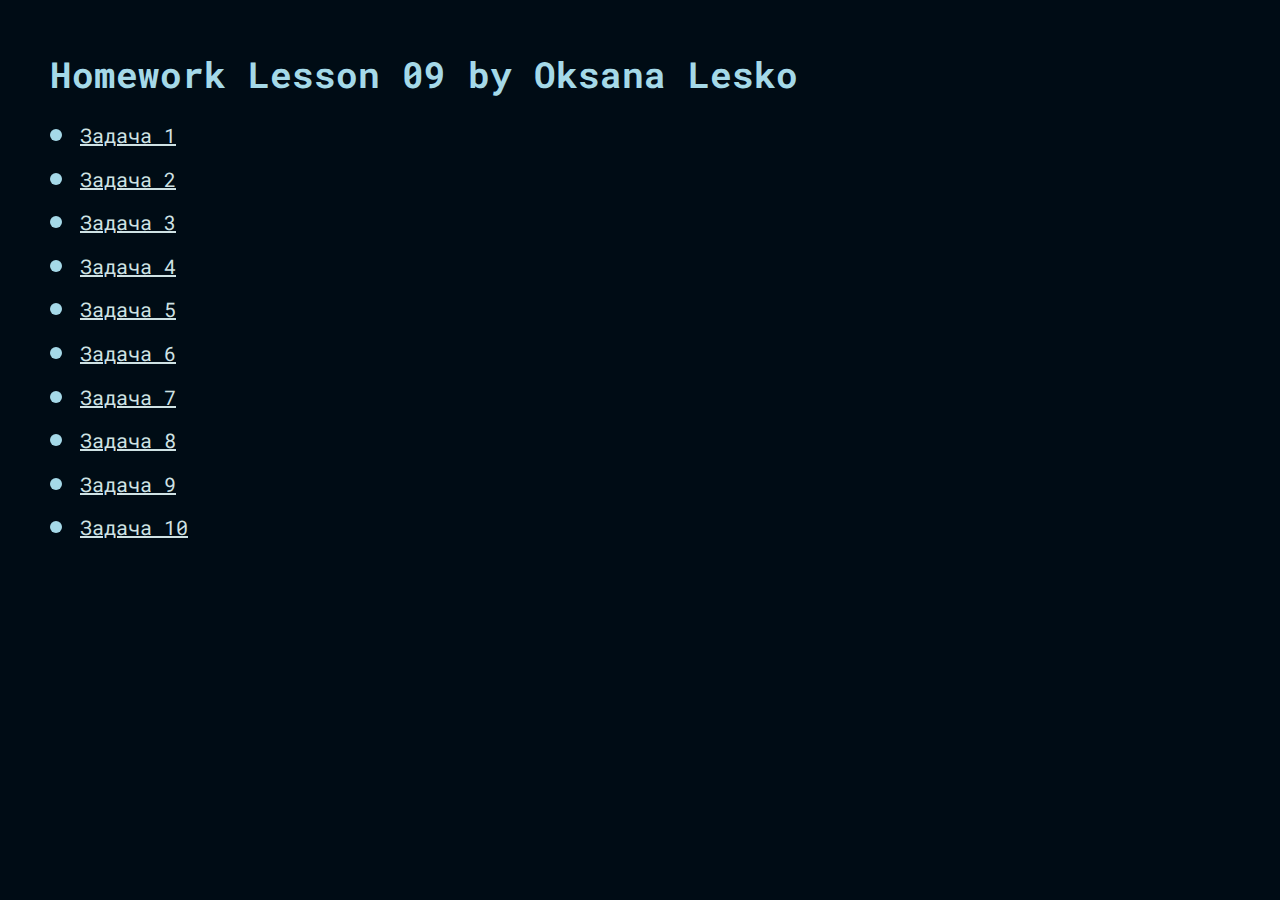
<file: index.html>
<!DOCTYPE html>
<html lang="en">
	<head>
		<meta charset="UTF-8" />
		<meta name="viewport" content="width=device-width, initial-scale=1.0" />
		<title>Lesson 09 Homework</title>
		<link rel="stylesheet" href="css/style.css" />
		<script src="js/script.js"></script>
	</head>
	<body>
		<h1 class="main-title">Homework Lesson 09 by Oksana Lesko</h1>
		<ul class="tasks-list">
			<!-- <li class="task-item">
				<a href="./task_00/index.html" class="task-link">Задача 0</a>
			</li> -->
			<li class="task-item">
				<a href="./task_01/index.html" class="task-link">Задача 1</a>
			</li>
			<li class="task-item">
				<a href="./task_02/index.html" class="task-link">Задача 2</a>
			</li>
			<li class="task-item">
				<a href="./task_03/index.html" class="task-link">Задача 3</a>
			</li>
			<li class="task-item">
				<a href="./task_04/index.html" class="task-link">Задача 4</a>
			</li>
			<li class="task-item">
				<a href="./task_05/index.html" class="task-link">Задача 5</a>
			</li>
			<li class="task-item">
				<a href="./task_06/index.html" class="task-link">Задача 6</a>
			</li>
			<li class="task-item">
				<a href="./task_07/index.html" class="task-link">Задача 7</a>
			</li>
			<li class="task-item">
				<a href="./task_08/index.html" class="task-link">Задача 8</a>
			</li>
			<li class="task-item">
				<a href="./task_09/index.html" class="task-link">Задача 9</a>
			</li>
			<li class="task-item">
				<a href="./task_10/index.html" class="task-link">Задача 10</a>
			</li>
			<!-- 
			<li class="task-item">
				<a disabled href="./task_11/index.html" class="task-link">Задача 11</a>
			</li>
			<li class="task-item">
				<a disabled href="./task_12/index.html" class="task-link">Задача 12</a>
			</li>
			<li class="task-item">
				<a disabled href="./task_13/index.html" class="task-link">Задача 13</a>
			</li>
			<li class="task-item">
				<a href="./task_14/index.html" class="task-link">Задача 14</a>
			</li>
			<li class="task-item">
				<a href="./task_15/index.html" class="task-link">Задача 15</a>
			</li>
			<li class="task-item">
				<a href="./task_16/index.html" class="task-link">Задача 16</a>
			</li> -->
		</ul>
	</body>
</html>
</file>
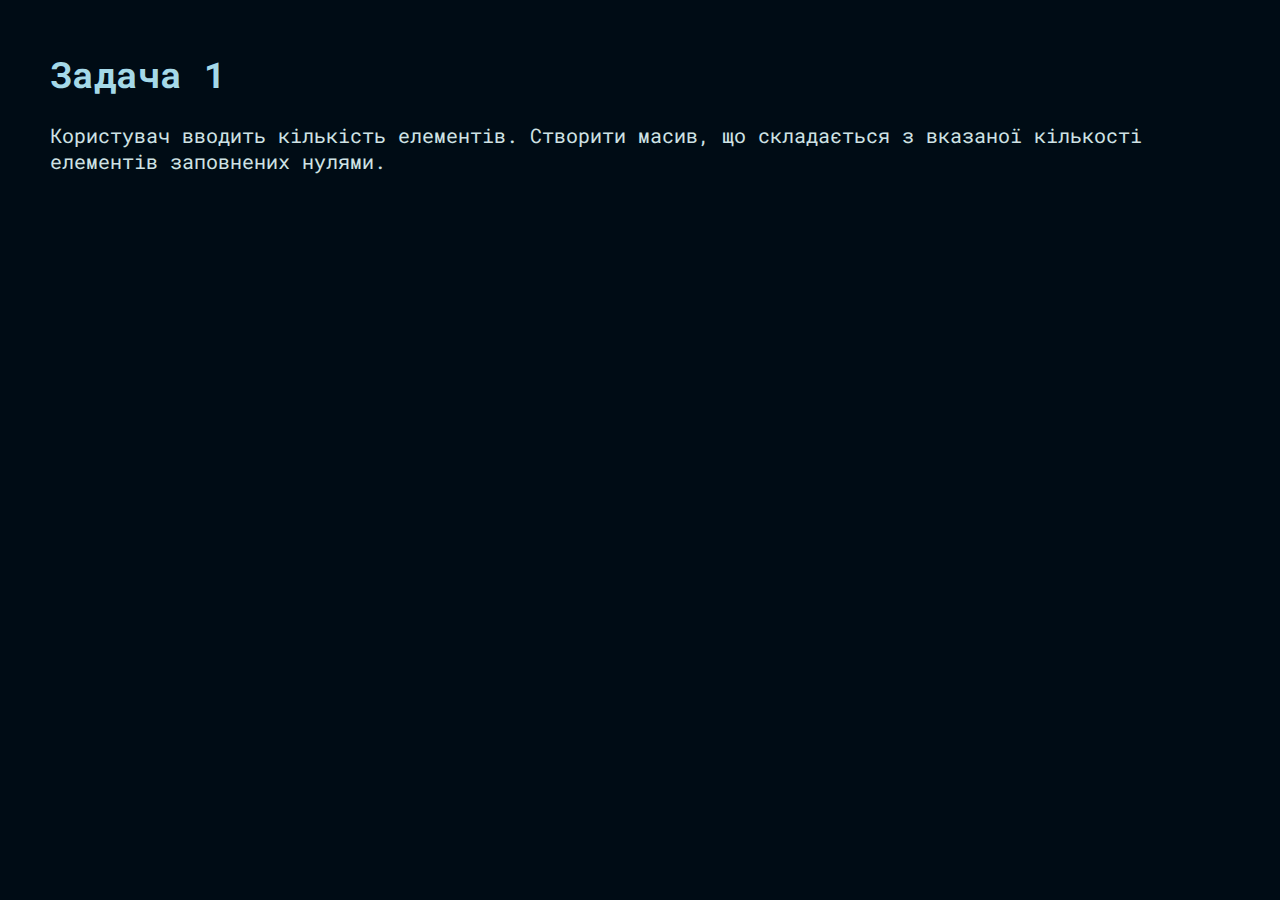
<file: task_01/index.html>
<!DOCTYPE html>
<html lang="en">
	<head>
		<meta charset="UTF-8" />
		<meta name="viewport" content="width=device-width, initial-scale=1.0" />
		<title>Task 1</title>
		<link rel="stylesheet" href="../css/style.css" />
		<script src="./js/task1.js"></script>
	</head>
	<body>
		<h1 class="main-title">Задача 1</h1>
		<p>Користувач вводить кількість елементів. Створити масив, що складається з вказаної кількості елементів заповнених нулями.</p>
	</body>
</html>
</file>
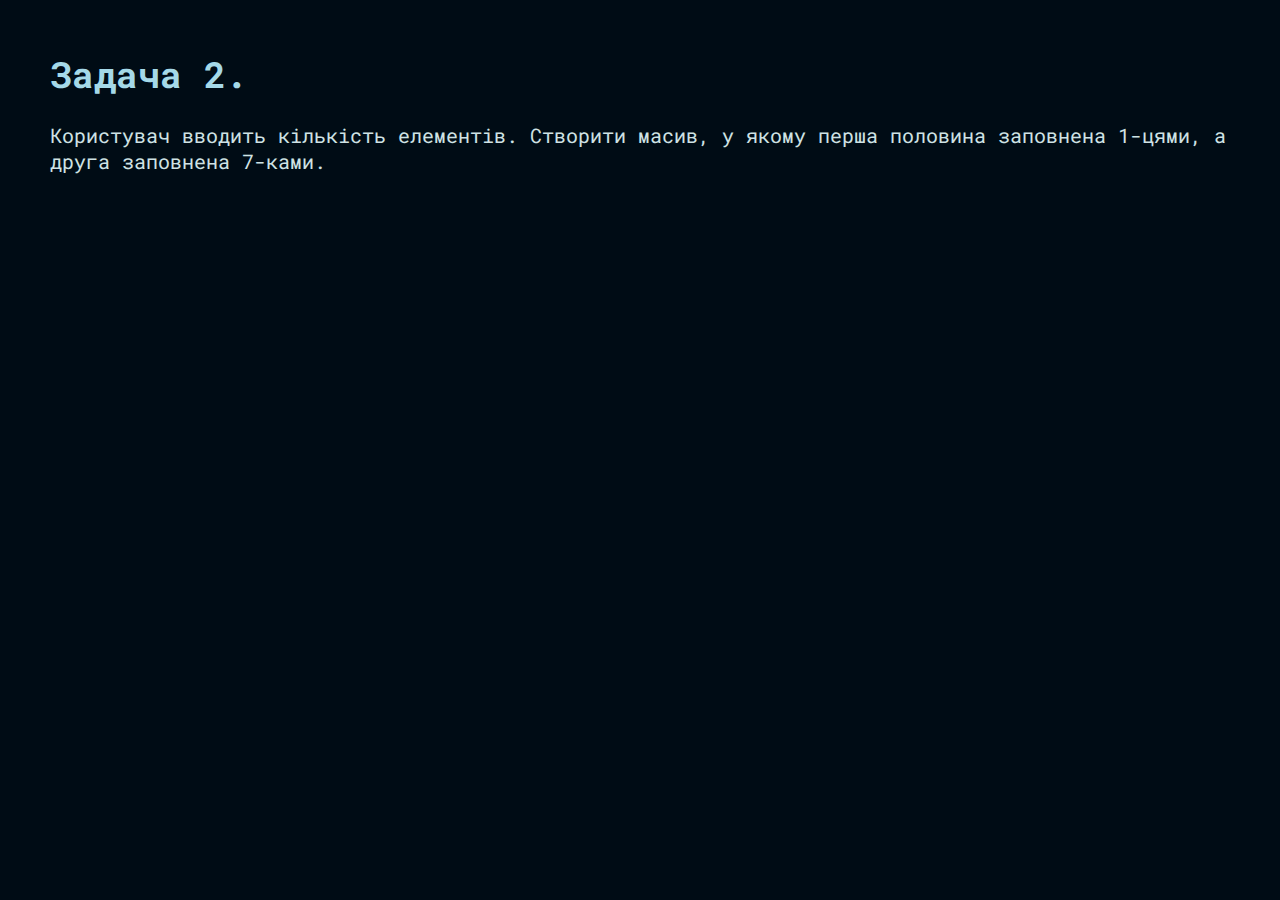
<file: task_02/index.html>
<!DOCTYPE html>
<html lang="en">
	<head>
		<meta charset="UTF-8" />
		<meta name="viewport" content="width=device-width, initial-scale=1.0" />
		<title>Task 2</title>
		<link rel="stylesheet" href="../css/style.css" />
		<script src="./js/task2.js"></script>
	</head>
	<body>
		<h1 class="main-title">Задача 2.</h1>
		<p>
			Користувач вводить кількість елементів. Створити масив, у якому перша половина заповнена 1-цями, а друга заповнена 7-ками.
		</p>
	</body>
</html>
</file>
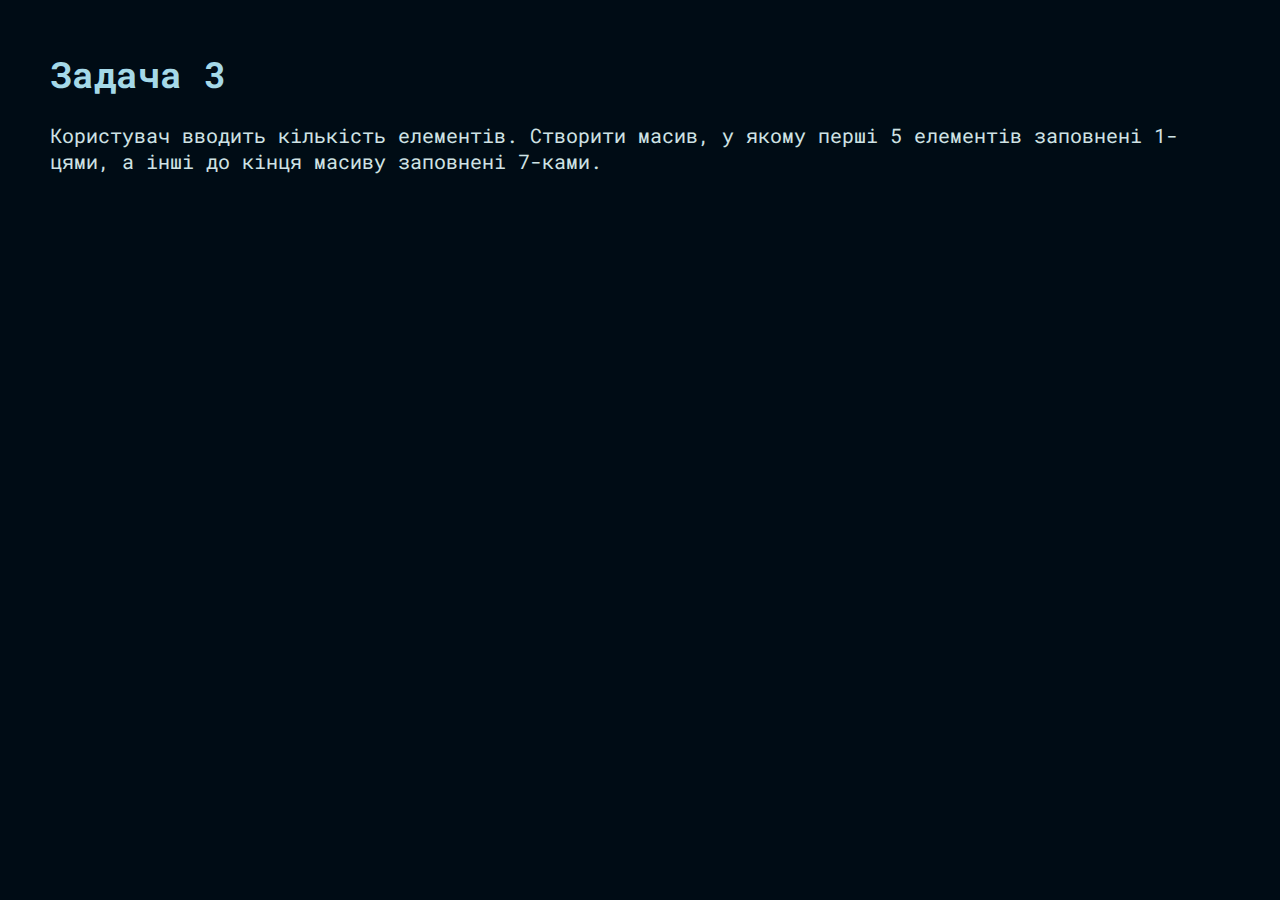
<file: task_03/index.html>
<!DOCTYPE html>
<html lang="en">
	<head>
		<meta charset="UTF-8" />
		<meta name="viewport" content="width=device-width, initial-scale=1.0" />
		<title>Task 3</title>
		<link rel="stylesheet" href="../css/style.css" />
		<script src="./js/task3.js"></script>
	</head>
	<body>
		<h1 class="main-title">Задача 3</h1>
		<p>Користувач вводить кількість елементів. Створити масив, у якому перші 5 елементів заповнені 1-цями, а інші до кінця масиву заповнені 7-ками.</p>
	</body>
</html>
</file>
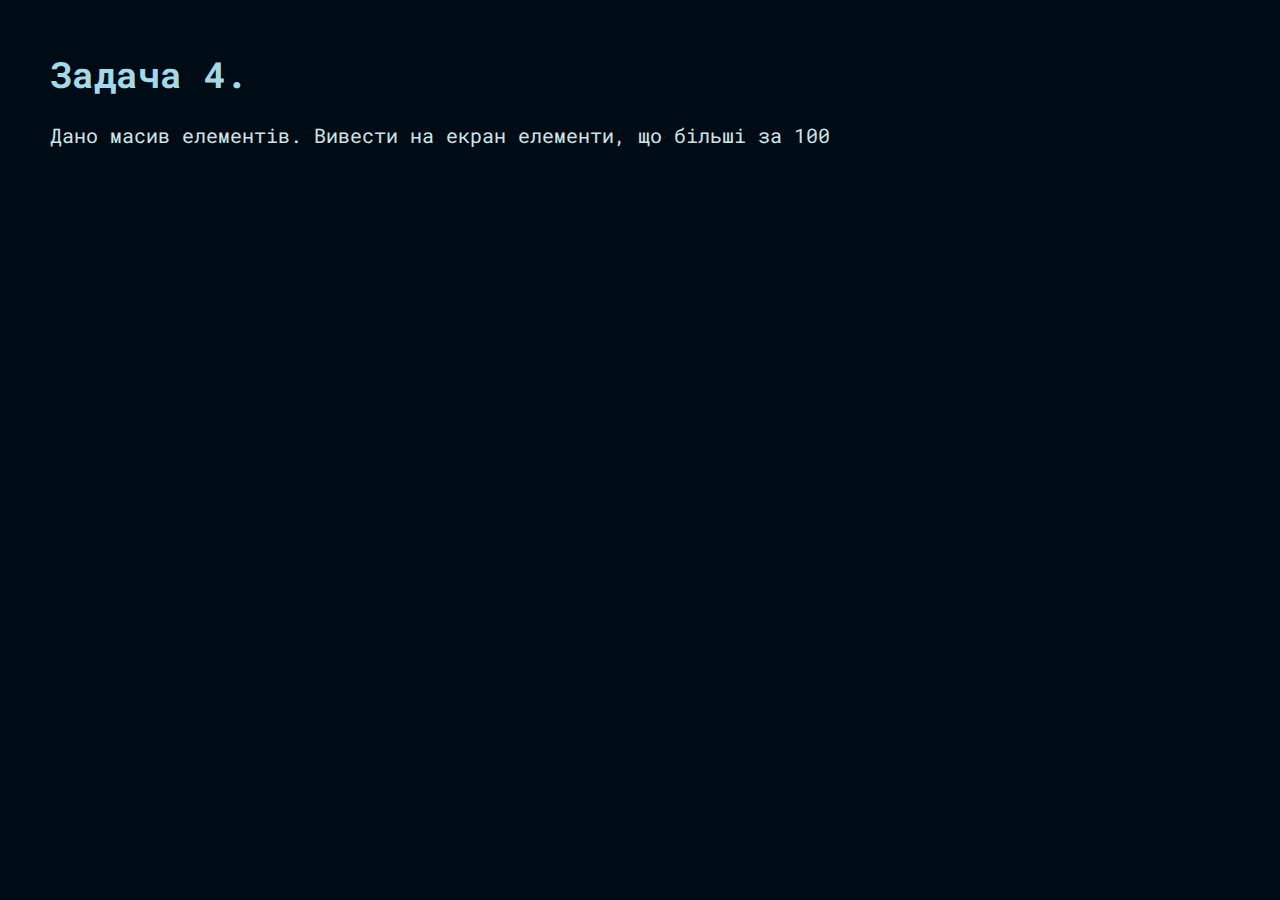
<file: task_04/index.html>
<!DOCTYPE html>
<html lang="en">
<head>
   <meta charset="UTF-8">
   <meta name="viewport" content="width=device-width, initial-scale=1.0">
   <title>Task 4</title>
   <link rel="stylesheet" href="../css/style.css">
   <script src="./js/task4.js"></script>
</head>
<body>
   <h1 class="main-title">Задача 4.</h1>
   <p>Дано масив елементів. Вивести на екран елементи, що більші за 100</p>
</body>
</html>
</file>
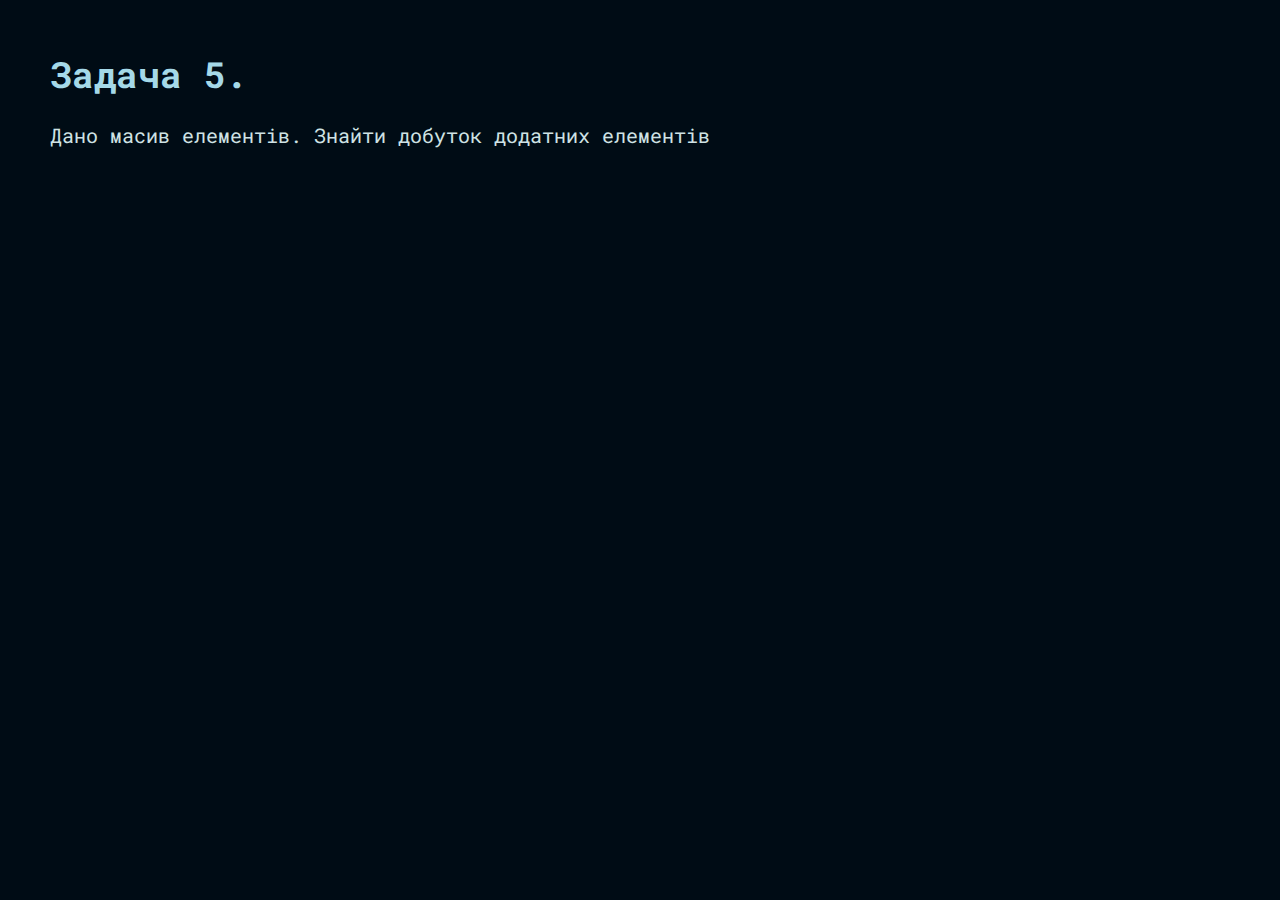
<file: task_05/index.html>
<!DOCTYPE html>
<html lang="en">
<head>
   <meta charset="UTF-8">
   <meta name="viewport" content="width=device-width, initial-scale=1.0">
   <title>Task 5</title>
   <link rel="stylesheet" href="../css/style.css">
   <script src="./js/task5.js"></script>
</head>
<body>
   <h1 class="main-title">Задача 5.</h1>
   <p>Дано масив елементів. Знайти добуток додатних елементів</p>
</body>
</html>
</file>
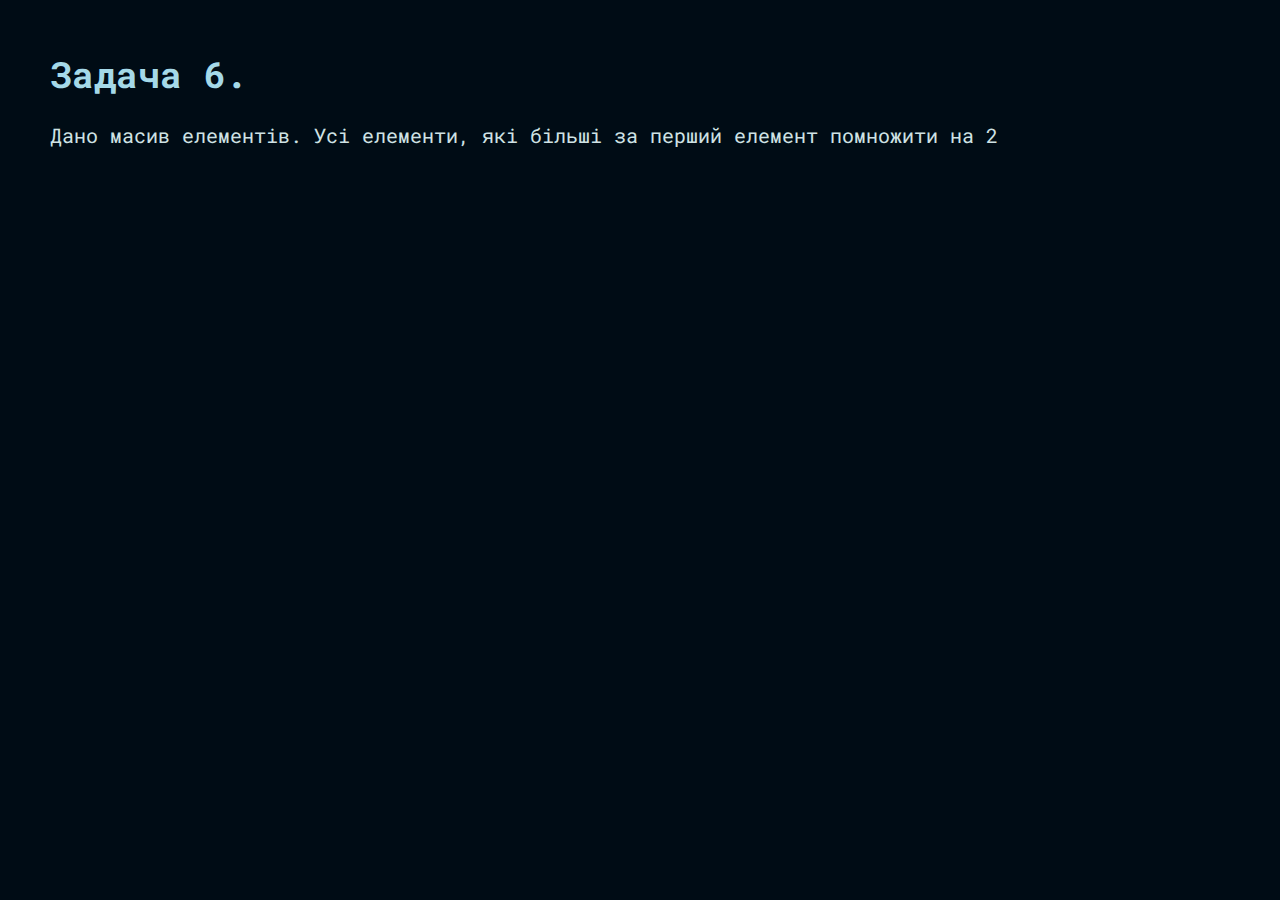
<file: task_06/index.html>
<!DOCTYPE html>
<html lang="en">
	<head>
		<meta charset="UTF-8" />
		<meta name="viewport" content="width=device-width, initial-scale=1.0" />
		<title>Task 6</title>
		<link rel="stylesheet" href="../css/style.css" />
		<script src="./js/task6.js"></script>
	</head>
	<body>
		<h1 class="main-title">Задача 6.</h1>
		<p>
			Дано масив елементів. Усі елементи, які більші за перший елемент помножити на 2
		</p>
	</body>
</html>
</file>
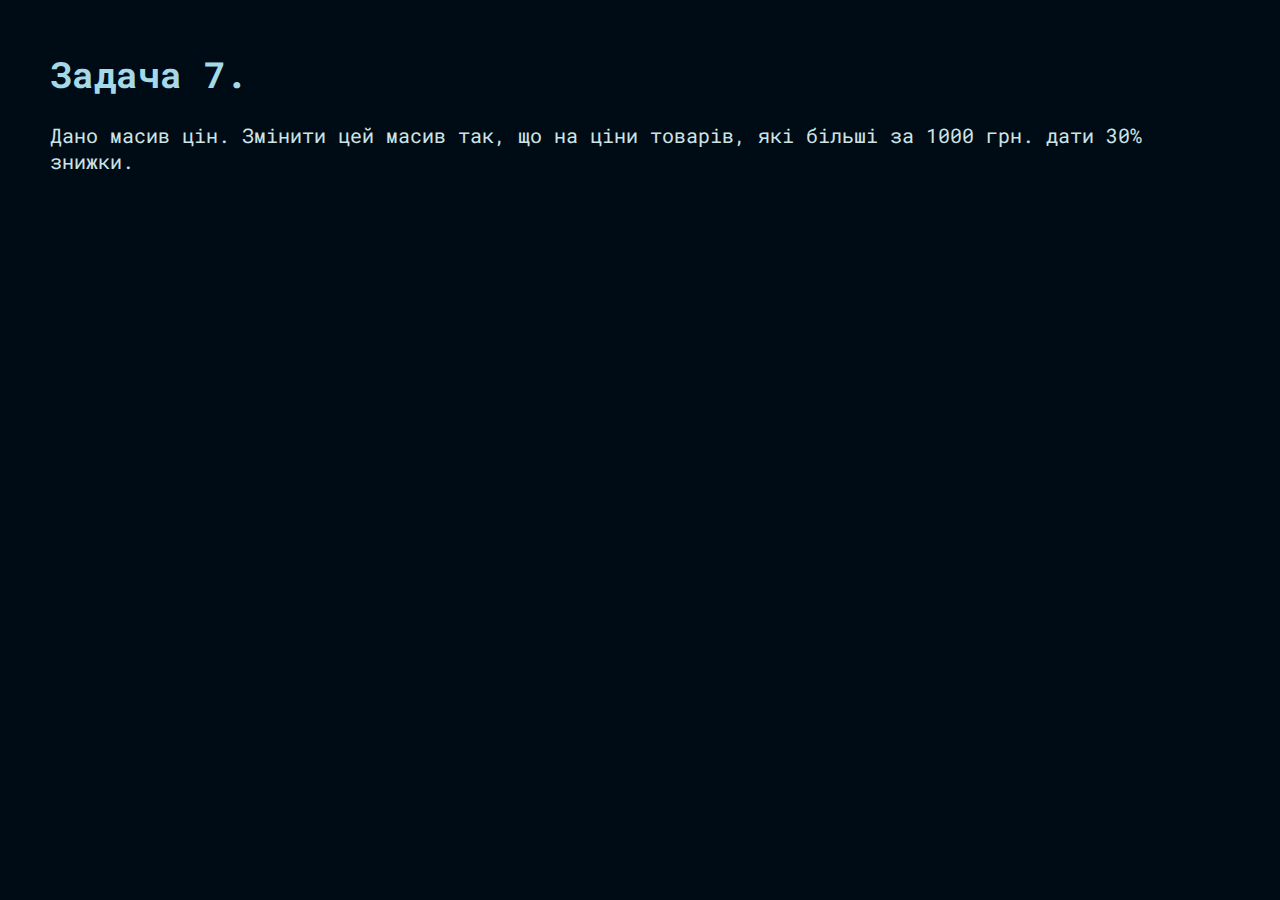
<file: task_07/index.html>
<!DOCTYPE html>
<html lang="en">
<head>
   <meta charset="UTF-8">
   <meta name="viewport" content="width=device-width, initial-scale=1.0">
   <title>Task 7</title>
   <link rel="stylesheet" href="../css/style.css">
   <script src="./js/task7.js"></script>
</head>
<body>
   <h1 class="main-title">Задача 7.</h1>
   <p>Дано масив цін. Змінити цей масив так, що на ціни товарів, які більші за 1000 грн. дати 30% знижки.</p>
</body>
</html>
</file>
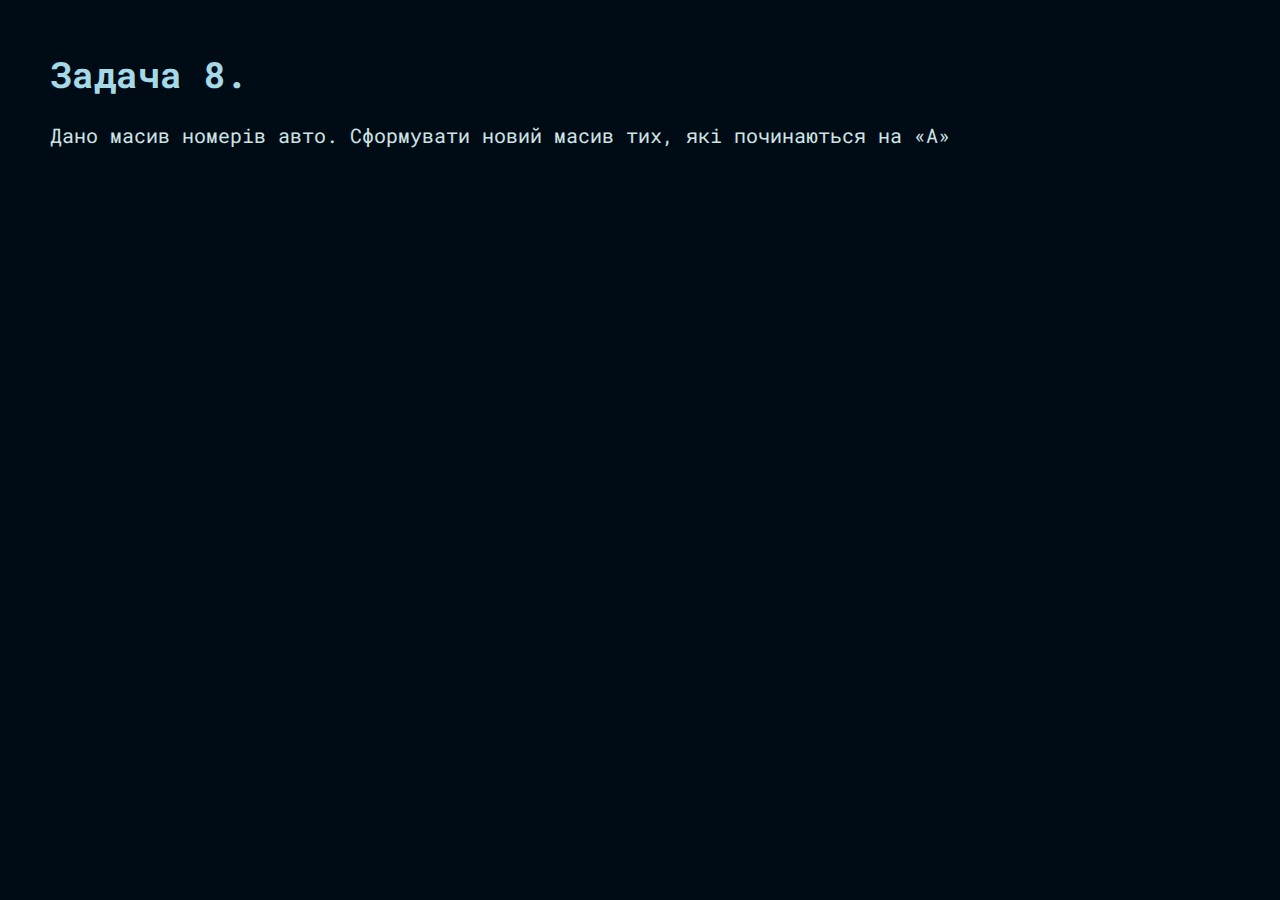
<file: task_08/index.html>
<!DOCTYPE html>
<html lang="en">
<head>
   <meta charset="UTF-8">
   <meta name="viewport" content="width=device-width, initial-scale=1.0">
   <title>Task 8</title>
   <link rel="stylesheet" href="../css/style.css">
   <script src="./js/task8.js"></script>
</head>
<body>
   <h1 class="main-title">Задача 8.</h1>
   <p>Дано масив номерів авто. Сформувати новий масив тих, які починаються на «А»</p>
</body>
</html>
</file>
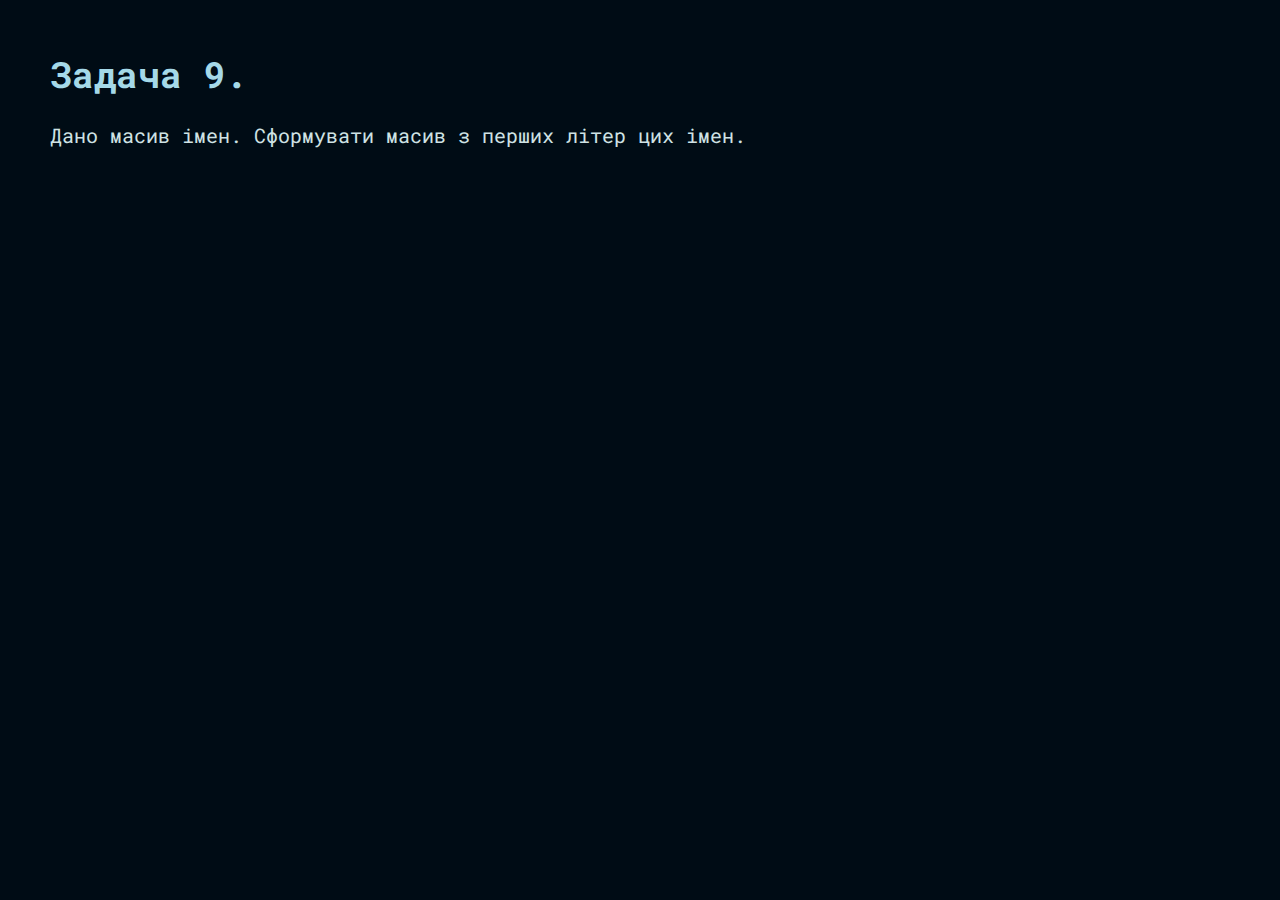
<file: task_09/index.html>
<!DOCTYPE html>
<html lang="en">
<head>
   <meta charset="UTF-8">
   <meta name="viewport" content="width=device-width, initial-scale=1.0">
   <title>Task 9</title>
   <link rel="stylesheet" href="../css/style.css">
   <script src="./js/task9.js"></script>
</head>
<body>
   <h1 class="main-title">Задача 9.</h1>
   <p>Дано масив імен. Сформувати масив з перших літер цих імен.</p>
</body>
</html>
</file>
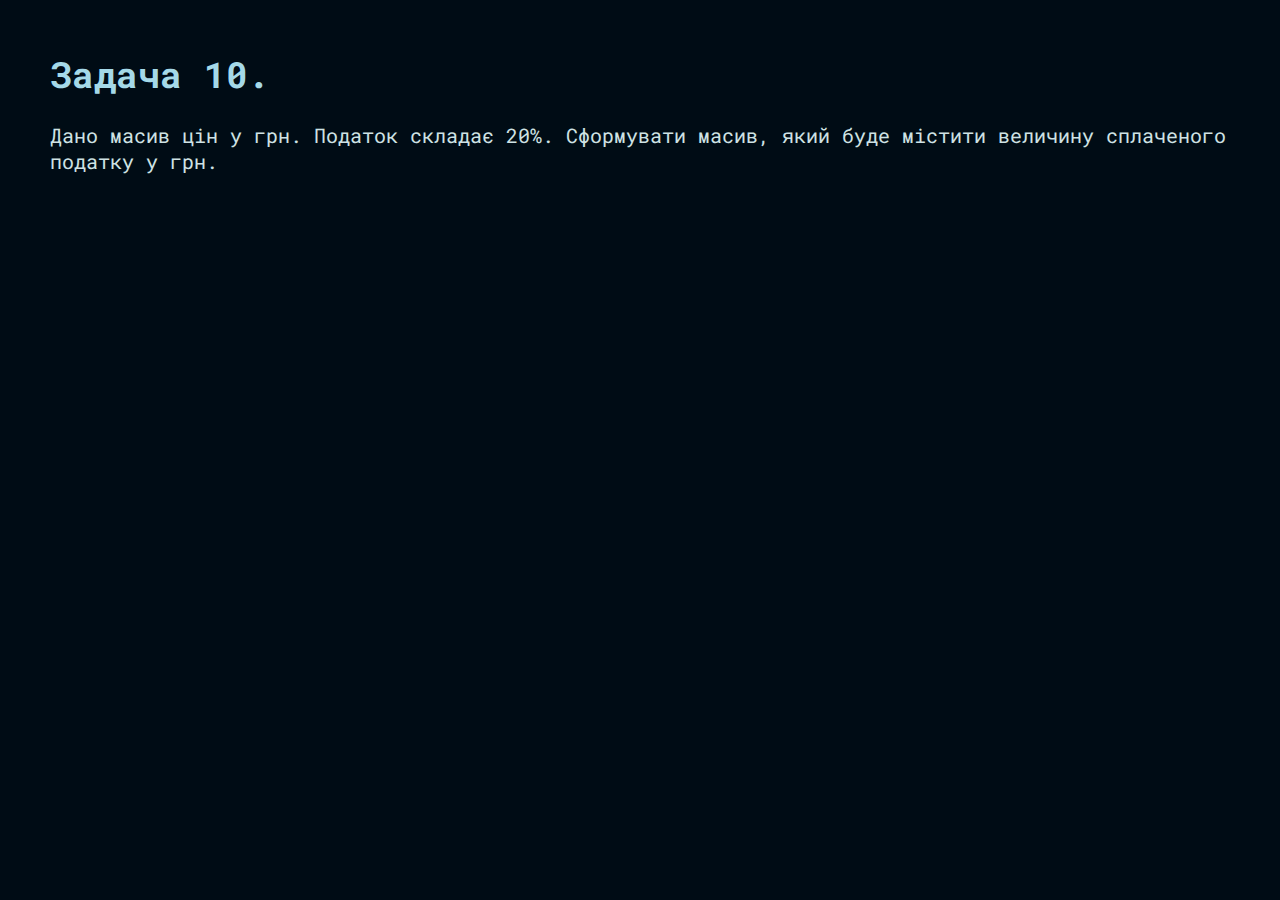
<file: task_10/index.html>
<!DOCTYPE html>
<html lang="en">
<head>
   <meta charset="UTF-8">
   <meta name="viewport" content="width=device-width, initial-scale=1.0">
   <title>Task 10</title>
   <link rel="stylesheet" href="../css/style.css">
   <script src="./js/task10.js"></script>
</head>
<body>
   <h1 class="main-title">Задача 10.</h1>
   <p>Дано масив цін у грн. Податок складає 20%. Сформувати масив, який буде містити величину сплаченого податку у грн.</p>
</body>
</html>
</file>
<file: css/style.css>
@import url('https://fonts.googleapis.com/css?family=Roboto+Mono:regular,700&display=swap');
* {
   margin: 0;
   padding: 0;
   box-sizing: border-box;
}
ul,
li {
   list-style: none;
}
table {
   margin-block-end: 1.5rem;
}
hr {
   inline-size: 50%;
   background-color: #a5d9e8;
   color: #a5d9e8;
   margin-block-end: 1.5rem;
}
img {
   vertical-align: top;
   block-size: 4.375rem;
   inline-size: 4.375rem;
   margin-block-end: .9375rem;
   margin-inline-end: .9375rem;
}
img.image-ban {
   block-size: auto;
   inline-size: 18.75rem;
   object-fit: contain;
   aspect-ratio: 1483 / 809;
}
body {
   font-family: 'Roboto Mono', sans-serif;
   background-color: #000c15;
   color: #cfe2e4;
   font-size: 1.25rem;
   padding: 3.125rem;
   a {
      color: inherit;
   }
   a[disabled] {
      opacity: 0.3;
      pointer-events: none;
   }
   p {
      margin-block-end: 1.1rem;
   }
   h1,
   h2 {
      color: #a5d9e8;
      margin-block-end: 1.5rem;
   }
}
.container {
   inline-size: 37.5rem;
   padding: 1.25rem;
   border-radius: .75rem;
   background-color: #082d49;
   margin-block-end: 2.5rem;
}
.main-title {
   font-size: 2.25rem;
}
.second-title {
   font-size: 1.75rem;
}
.tasks-list {
}
.task-item {
   position: relative;
   margin-block-end: 17.6px;
   padding-inline-start: 1.875rem;
}
.task-item::after {
   content: '';
   position: absolute;
   width: .75rem;
   height: .75rem;
   border-radius: 50%;
   top: 50%;
   transform: translateY(-50%);
   left: 0;
   background-color: #a5d9e8;
}
.task-link {
   transition: color 0.5s;
}
.task-link:hover {
   color: #a5d9e8;
}
.button {
   display: inline-flex;
   align-items: center;
   justify-content: center;
   color: #000c15;
   border-radius: .625rem;
   block-size: 4.5rem;
   inline-size: 10.25rem;
   font-size: 1.5rem;
   font-weight: 600;
   letter-spacing: 0.2em;
   background-color: #a5d9e8;
   cursor: pointer;
   border: none;
   transition:
      transform 0.5s,
      box-shadow 0.5s;
   margin-block-end: 1.5rem;
}
.button:hover {
   transform: translate(.125rem, .1875rem);
   box-shadow: .625rem .625rem 1.25rem -0.5rem #a5d9e8;
}
.form-line {
   display: flex;
   align-items: center;
   gap: 1.5rem;
   margin-block-end: .75rem;
}
.form-label {
   flex: 0 0 9.375rem;
}
.form-input {
   background-color: #a5d9e8;
   block-size: 1.875rem;
   inline-size: 10.625rem;
   padding-inline-start: .625rem;
}
.sea {
   border: .0625rem solid #0a2b35;
   display: grid;
   grid-template-columns: repeat(5, 50px);
   grid-template-rows: repeat(5, 50px);
}
.sea__item {
   background-color: #1f91b4;
   border: .0625rem solid #154120;
   /* grid-column: / ;
   grid-row: / ; */
}
.sea__item.ship {
   background-color: #2bb41f;
}
.sea__item.shot {
   background-color: #2d055c;
}
.sea__item.ship.shot {
   background-color: #9e0505;
}
</file>
